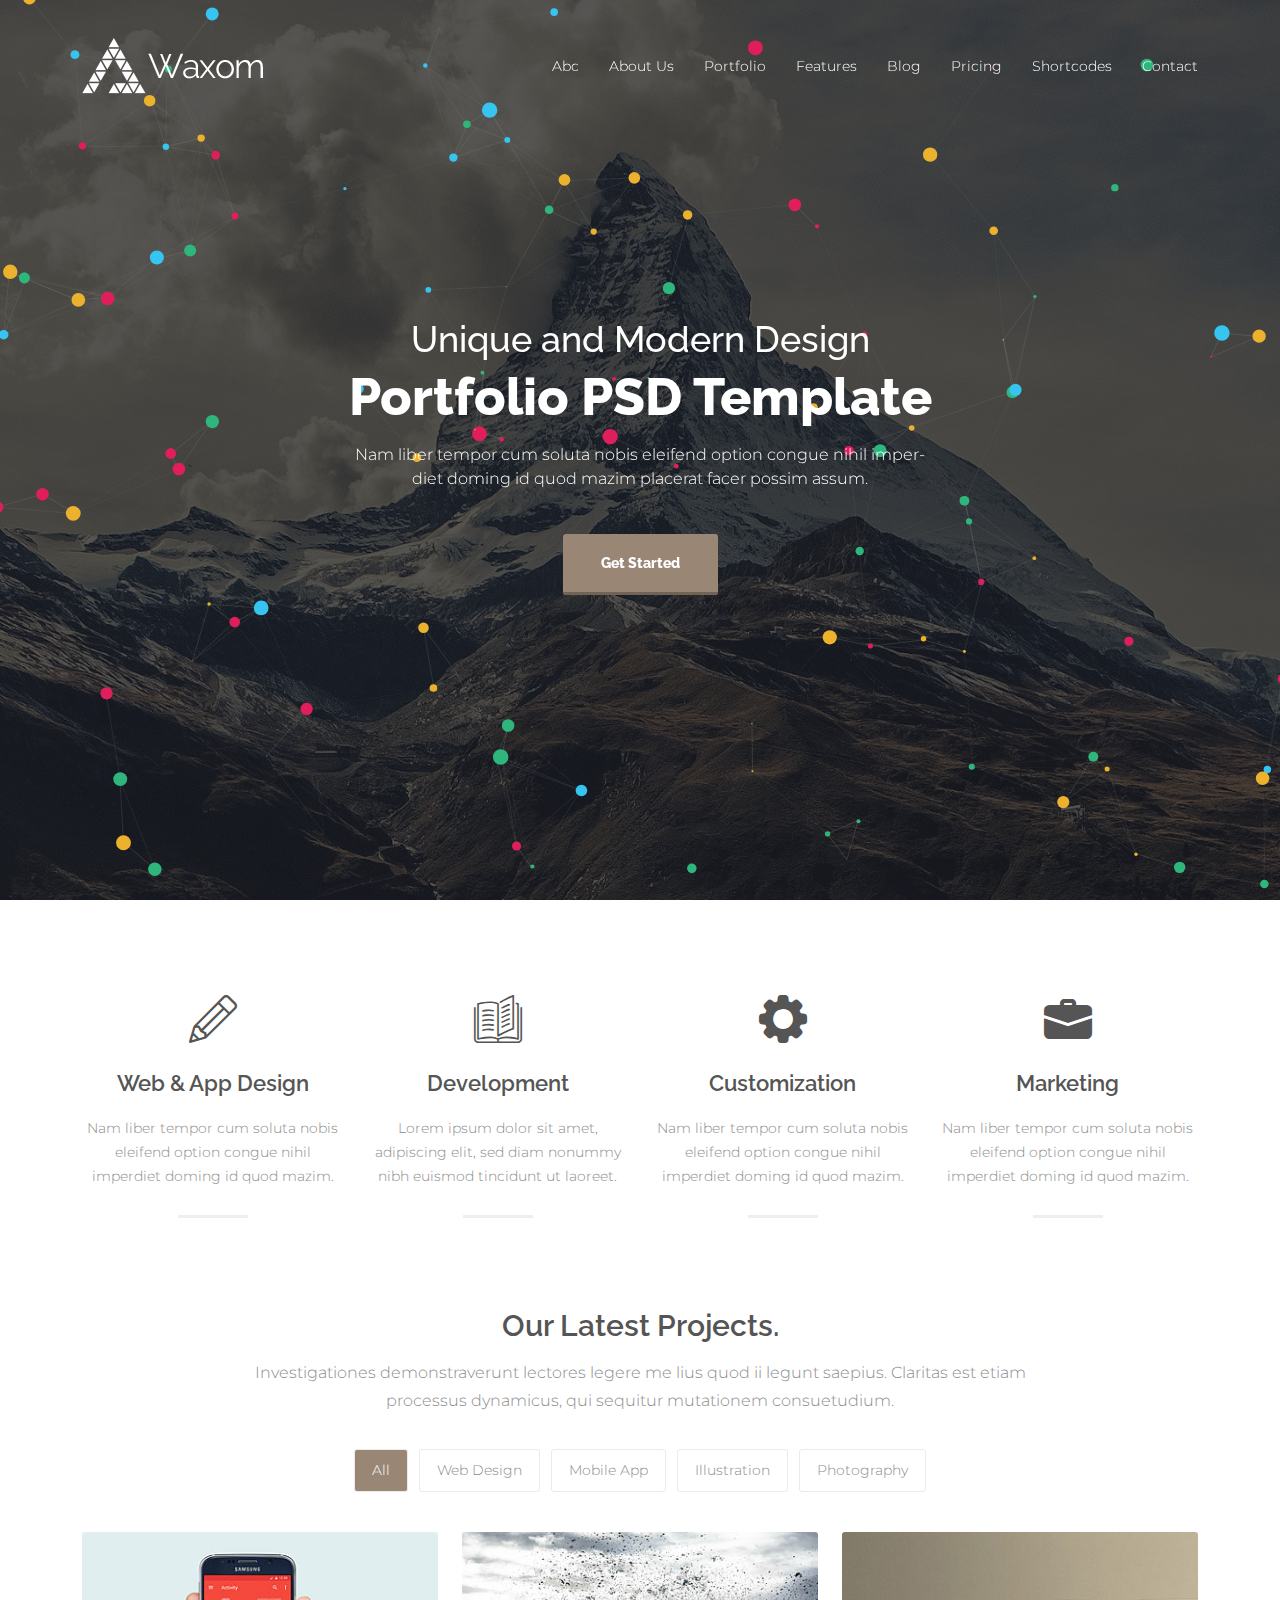
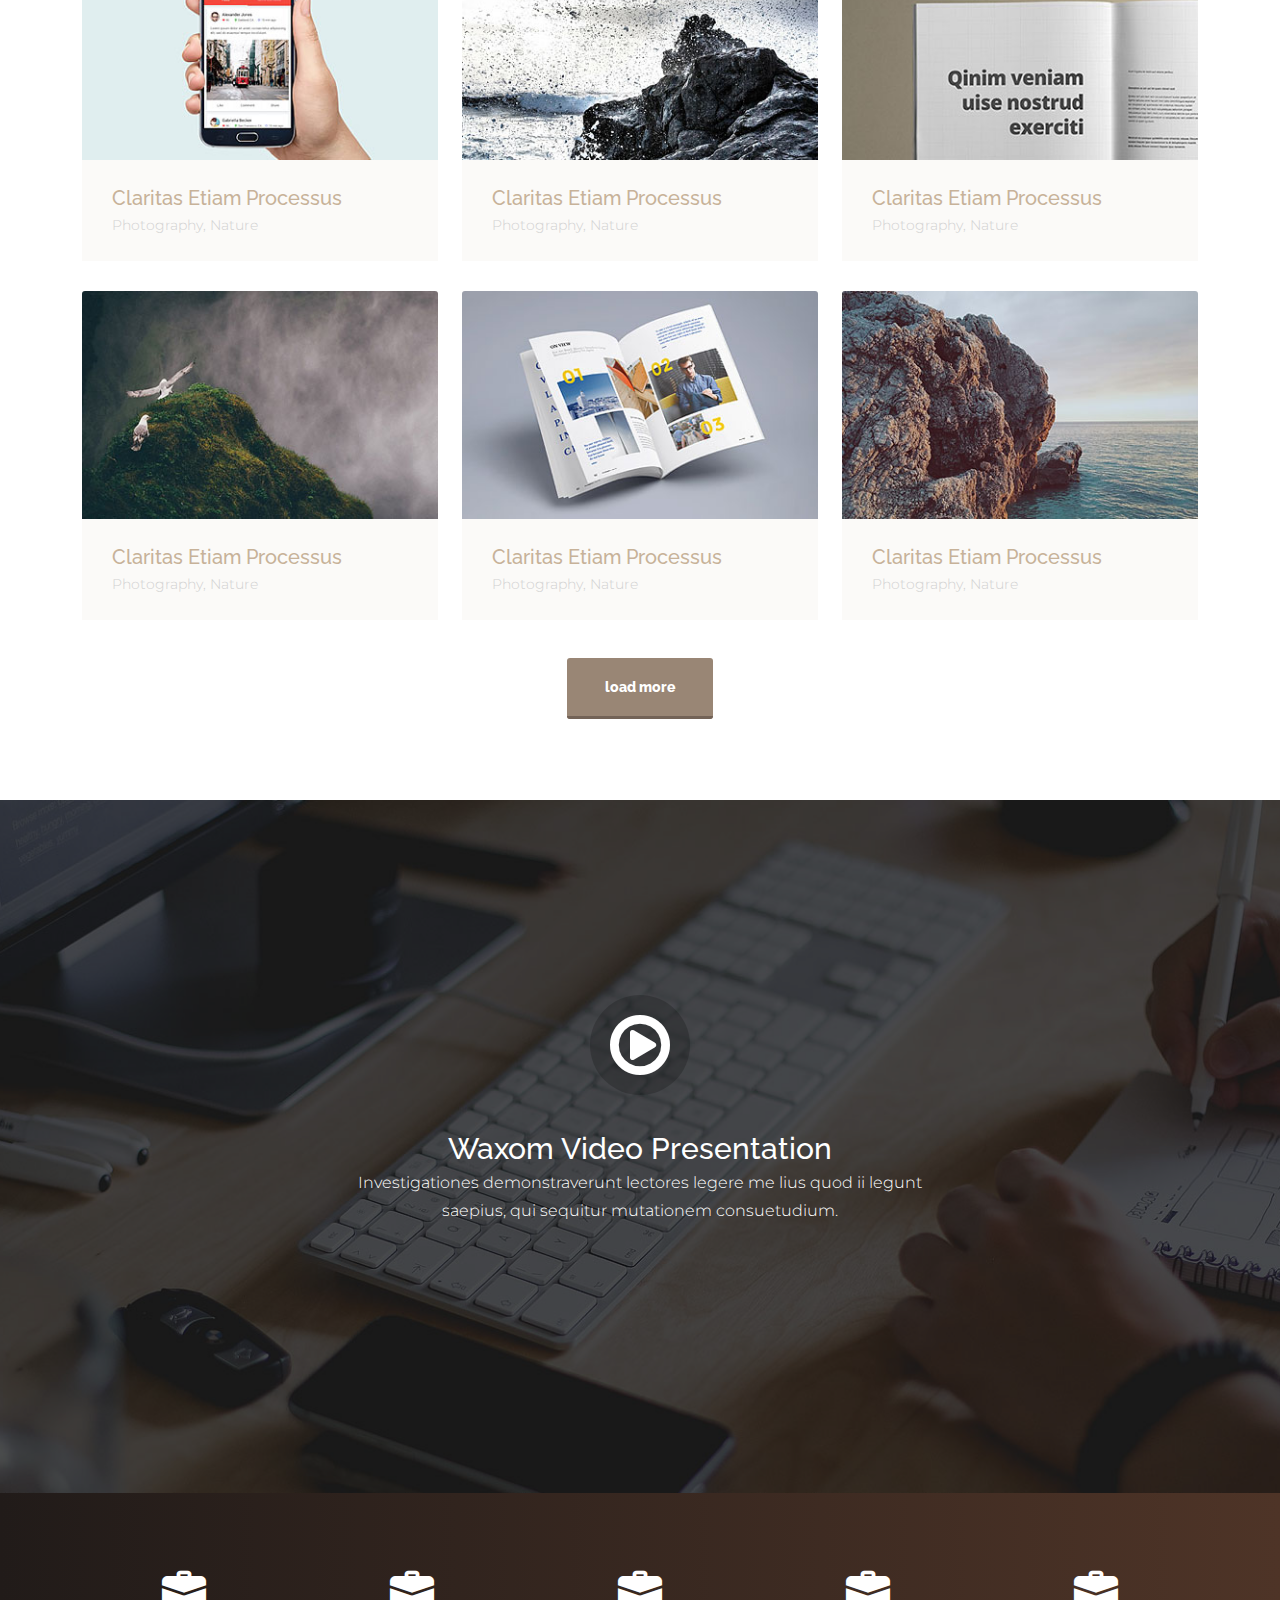
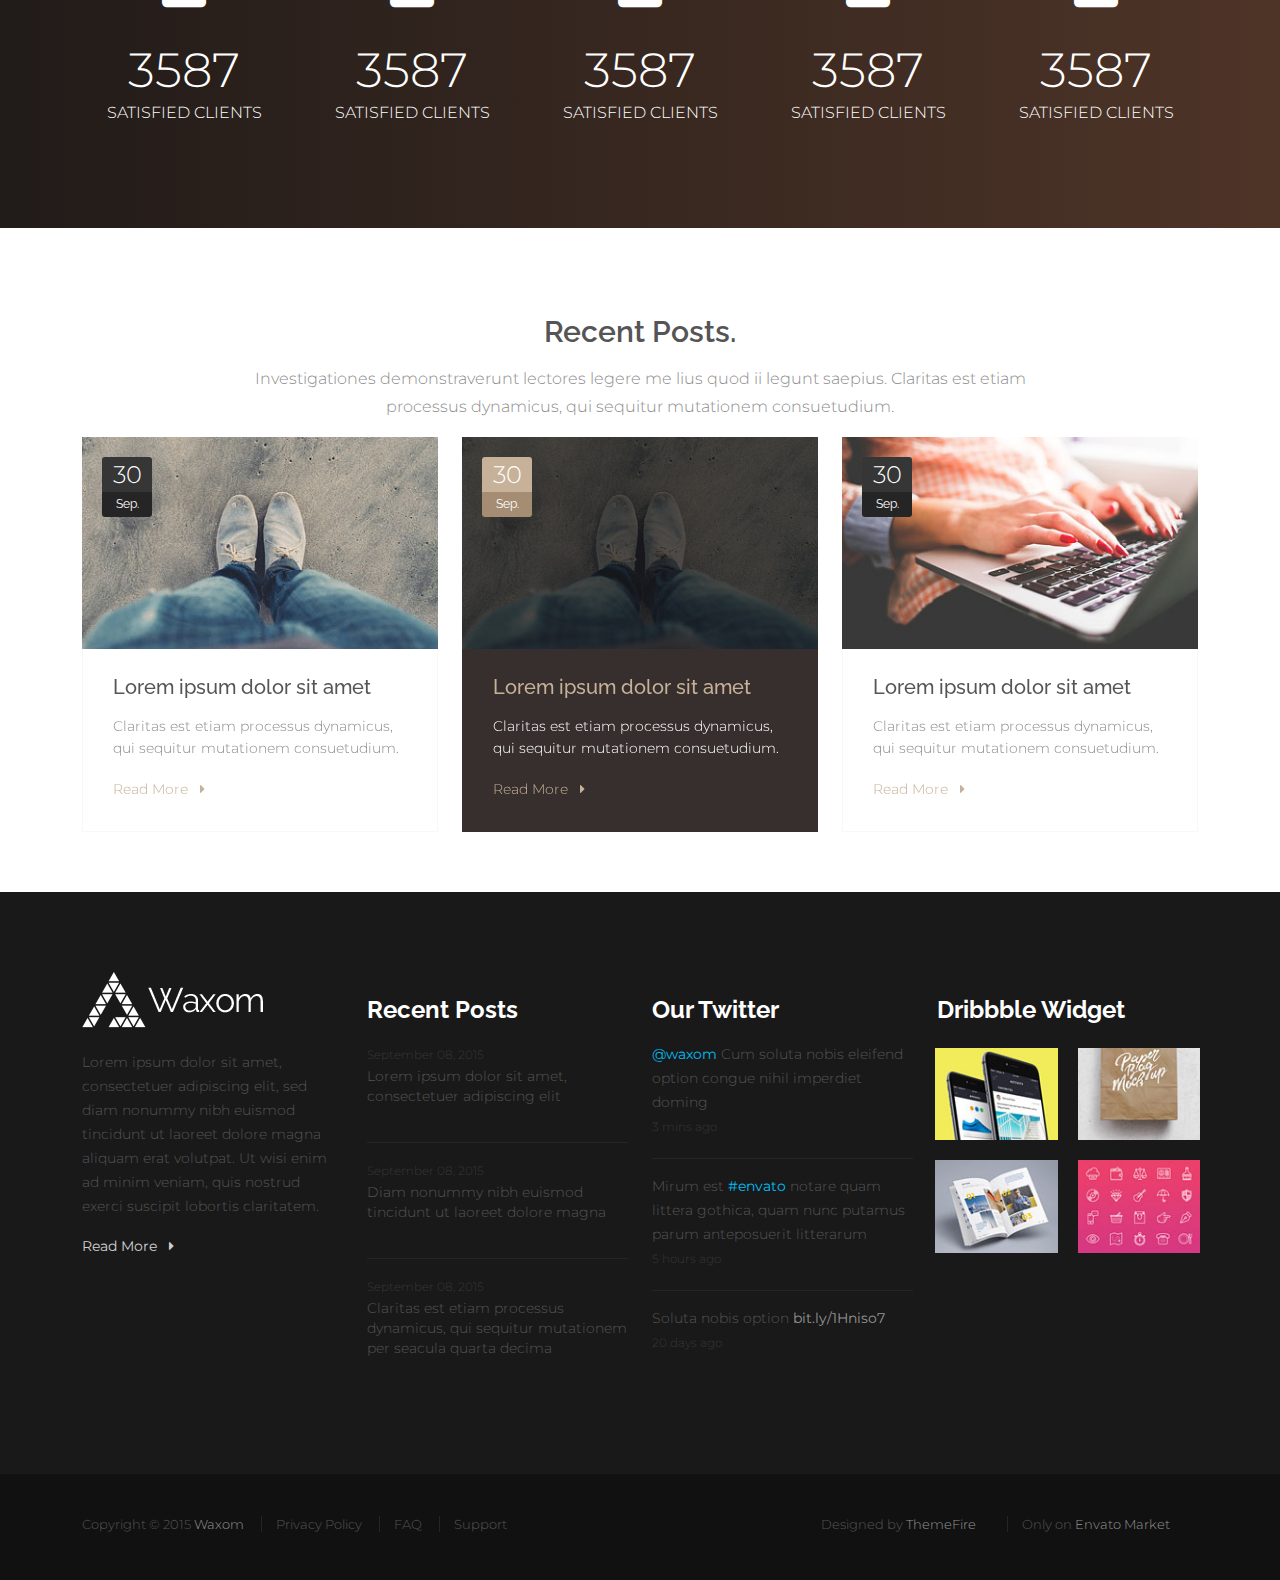
<file: index.html>
<!DOCTYPE html>
<html lang="en">
<head>
    <meta charset="UTF-8">
    <meta name="viewport" content="width=device-width, initial-scale=1.0">
    <meta http-equiv="X-UA-Compatible" content="ie=edge">
    <title>Document</title>
    <link rel="stylesheet" href="css/venobox.min.css">
    <link rel="stylesheet" href="https://cdnjs.cloudflare.com/ajax/libs/font-awesome/4.7.0/css/font-awesome.min.css">
    <link href="https://fonts.googleapis.com/css2?family=Montserrat:wght@100;200;300;400;500;600;700;800;900&family=Raleway:wght@100;200;300;400;500;600;700;800;900&display=swap" rel="stylesheet">
    <link rel="stylesheet" href="css/bootstrap.min.css">
    <link rel="stylesheet" href="font/flaticon.css">
    <link rel="stylesheet" href="css/slick.css">
    <link rel="stylesheet" href="css/style.css">
    <link rel="stylesheet" href="css/media.css">
</head>
<body>
    <!-- -----navaber part goes hear----- -->
    <nav class="navbar navbar-expand-lg">
        <div class="container">
          <a class="navbar-brand" href="#">
              <img src="images/logo.png" alt="logo" width="100%">
          </a>
          <button class="navbar-toggler" type="button" data-bs-toggle="collapse" data-bs-target="#navbarSupportedContent" aria-controls="navbarSupportedContent" aria-expanded="false" aria-label="Toggle navigation">
            <i class="fa fa-bars"></i>
          </button>
          <div class="collapse navbar-collapse" id="navbarSupportedContent">
            <ul class="navbar-nav ms-auto mb-2 mb-lg-0">
              <li class="nav-item">
                <a class="nav-link active" href="#">abc</a>
              </li>
              <li class="nav-item">
                <a class="nav-link" href="#">About us</a>
              </li>
              <li class="nav-item">
                <a class="nav-link active" href="#">portfolio</a>
              </li>
              <li class="nav-item">
                <a class="nav-link" href="#">features</a>
              </li>
              <li class="nav-item">
                <a class="nav-link active" href="#">blog</a>
              </li>
              <li class="nav-item">
                <a class="nav-link" href="#">Pricing</a>
              </li>
              <li class="nav-item">
                <a class="nav-link" href="#">shortcodes</a>
              </li><li class="nav-item">
                <a class="nav-link" href="#">contact</a>
              </li>
            </ul>
          </div>
        </div>
      </nav>
    <!-- -----banner part goes hear----- -->
    <section id="banner">
        <div id="particles-js"></div>
        <div class="container">
            <div class="row">
                <div class="col-lg-7 m-auto">
                    <div class="banner d-flex align-items-center">
                        <div class="banner-content text-center">
                            <h3>Unique and Modern Design</h3>
                            <h1>Portfolio PSD Template</h1>
                            <p>Nam liber tempor cum soluta nobis eleifend option congue nihil imper-diet doming id quod mazim placerat facer possim assum.</p>
                            <a href="#">Get Started</a>
                        </div>
                    </div>
                </div>
            </div>
        </div>
    </section>
    <!-- -----service part goes hear----- -->
    <section id="service">
      <div class="container">
        <div class="row">
          <div class="col-lg-3 col-sm-6">
            <div class="service-item text-center">
              <i class="flaticon-pencil"></i>
              <h3>Web & App Design</h3>
              <p>Nam liber tempor cum soluta nobis eleifend option congue nihil imperdiet doming id quod mazim.</p>
            </div>
          </div>
          <div class="col-lg-3 col-sm-6">
            <div class="service-item text-center">
              <i class="flaticon-open-book"></i>
              <h3>Development</h3>
              <p>Lorem ipsum dolor sit amet, adipiscing elit, sed diam nonummy nibh euismod tincidunt ut laoreet.</p>
            </div>
          </div>
          <div class="col-lg-3 col-sm-6">
            <div class="service-item text-center">
              <i class="flaticon-settings"></i>
              <h3>Customization</h3>
              <p>Nam liber tempor cum soluta nobis eleifend option congue nihil imperdiet doming id quod mazim.</p>
            </div>
          </div>
          <div class="col-lg-3 col-sm-6">
            <div class="service-item text-center">
              <i class="flaticon-suitcase"></i>
              <h3>Marketing</h3>
              <p>Nam liber tempor cum soluta nobis eleifend option congue nihil imperdiet doming id quod mazim.</p>
            </div>
          </div>
        </div>
      </div>
    </section>
    <!-- -----project part goes hear----- -->
    <section id="project">
      <div class="container">
        <div class="row">
          <div class="col-lg-9 m-auto">
            <div class="head text-center">
              <h3>Our Latest Projects.</h3>
              <p>Investigationes demonstraverunt lectores legere me lius quod ii legunt saepius. Claritas est etiam processus dynamicus, qui sequitur mutationem consuetudium.</p>
            </div>
          </div>
        </div>
        <div class="row">
          <div class="col-lg-12">
            <div class="project-category text-center">
              <button class="control" data-filter="all">All</button>
              <button class="control" data-filter=".Web">Web Design</button>
              <button class="control" data-filter=".mob">Mobile App</button>
              <button class="control" data-filter=".illus">Illustration</button>
              <button class="control" data-filter=".photo">Photography</button>
            </div>
          </div>
        </div>
        <div class="row project-mix">
          <div class="col-lg-4 col-sm-6 col-md-4 mix illus">
            <div class="project-item">
              <div class="card border-0">
                <div class="project-img">
                  <img src="images/project1.jpg" class="card-img-top" alt="project1">
                  <div class="img-overlay d-flex align-items-center justify-content-center">
                    <div class="overlay-icon">
                      <a href="#"><i class="fa fa-link"></i></a>
                      <a href="#"><i class="fa fa-search-plus"></i></a>
                    </div>
                  </div>
                </div>
                <div class="card-body">
                  <h5 class="card-title">Claritas Etiam Processus</h5>
                  <p class="card-text">Photography, Nature</p>
                </div>
              </div>
            </div>
          </div>
          <div class="col-lg-4 col-sm-6 col-md-4 mix Web">
            <div class="project-item">
              <div class="card border-0">
                <div class="project-img">
                  <img src="images/project2.jpg" class="card-img-top" alt="project2">
                  <div class="img-overlay d-flex align-items-center justify-content-center">
                    <div class="overlay-icon">
                      <a href="#"><i class="fa fa-link"></i></a>
                      <a href="#"><i class="fa fa-search-plus"></i></a>
                    </div>
                  </div>
                </div>
                <div class="card-body">
                  <h5 class="card-title">Claritas Etiam Processus</h5>
                  <p class="card-text">Photography, Nature</p>
                </div>
              </div>
            </div>
          </div>
          <div class="col-lg-4 col-sm-6 col-md-4 mix mob photo">
            <div class="project-item">
              <div class="card border-0">
                <div class="project-img">
                  <img src="images/project3.jpg" class="card-img-top" alt="project3">
                  <div class="img-overlay d-flex align-items-center justify-content-center">
                    <div class="overlay-icon">
                      <a href="#"><i class="fa fa-link"></i></a>
                      <a href="#"><i class="fa fa-search-plus"></i></a>
                    </div>
                  </div>
                </div>
                <div class="card-body">
                  <h5 class="card-title">Claritas Etiam Processus</h5>
                  <p class="card-text">Photography, Nature</p>
                </div>
              </div>
            </div>
          </div>
          <div class="col-lg-4 col-sm-6 col-md-4 mix Web illus">
            <div class="project-item">
              <div class="card border-0">
                <div class="project-img">
                  <img src="images/project4.jpg" class="card-img-top" alt="project4">
                  <div class="img-overlay d-flex align-items-center justify-content-center">
                    <div class="overlay-icon">
                      <a href="#"><i class="fa fa-link"></i></a>
                      <a href="#"><i class="fa fa-search-plus"></i></a>
                    </div>
                  </div>
                </div>
                <div class="card-body">
                  <h5 class="card-title">Claritas Etiam Processus</h5>
                  <p class="card-text">Photography, Nature</p>
                </div>
              </div>
            </div>
          </div>
          <div class="col-lg-4 col-sm-6 col-md-4 mix mob photo">
            <div class="project-item">
              <div class="card border-0">
                <div class="project-img">
                  <img src="images/project5.jpg" class="card-img-top" alt="project5">
                  <div class="img-overlay d-flex align-items-center justify-content-center">
                    <div class="overlay-icon">
                      <a href="#"><i class="fa fa-link"></i></a>
                      <a href="#"><i class="fa fa-search-plus"></i></a>
                    </div>
                  </div>
                </div>
                <div class="card-body">
                  <h5 class="card-title">Claritas Etiam Processus</h5>
                  <p class="card-text">Photography, Nature</p>
                </div>
              </div>
            </div>
          </div>
          <div class="col-lg-4 col-sm-6 col-md-4 mix Web illus">
            <div class="project-item">
              <div class="card border-0">
                <div class="project-img">
                  <img src="images/project6.jpg" class="card-img-top" alt="project6">
                  <div class="img-overlay d-flex align-items-center justify-content-center">
                    <div class="overlay-icon">
                      <a href="#"><i class="fa fa-link"></i></a>
                      <a href="#"><i class="fa fa-search-plus"></i></a>
                    </div>
                  </div>
                </div>
                <div class="card-body">
                  <h5 class="card-title">Claritas Etiam Processus</h5>
                  <p class="card-text">Photography, Nature</p>
                </div>
              </div>
            </div>
          </div>
        </div>
        <div class="row">
          <div class="col-lg-12">
            <div class="load-btn text-center">
              <a href="#">load more</a>
            </div>
          </div>
        </div>
      </div>
    </section>
    <!-- -----video part goes hear----- -->
    <section id="video">
      <div class="container">
        <div class="row">
          <div class="col-lg-7 m-auto">
            <div class="video-content text-center">
              <a class="venobox" data-autoplay="true" data-vbtype="video" href="https://youtu.be/RQDntmtmIbI">
                <i class="fa fa-play-circle-o"></i>
              </a>
              <h3>Waxom Video Presentation</h3>
              <p>Investigationes demonstraverunt lectores legere me lius quod ii legunt saepius, qui sequitur mutationem consuetudium.</p>
            </div>
          </div>
        </div>
      </div>
    </section>
    <!-- -----counter part goes hear----- -->
    <section id="counter">
      <div class="container">
        <div class="row">
          <div class="col-lg col-sm-4">
            <div class="counter-item text-center">
              <i class="flaticon-suitcase"></i>
              <h3>3587</h3>
              <p>Satisfied Clients</p>
            </div>
          </div>
          <div class="col-lg col-sm-4">
            <div class="counter-item text-center">
              <i class="flaticon-suitcase"></i>
              <h3>3587</h3>
              <p>Satisfied Clients</p>
            </div>
          </div>
          <div class="col-lg col-sm-4">
            <div class="counter-item text-center">
              <i class="flaticon-suitcase"></i>
              <h3>3587</h3>
              <p>Satisfied Clients</p>
            </div>
          </div>
          <div class="col-lg col-sm-4 offset-sm-2 offset-lg-0">
            <div class="counter-item text-center">
              <i class="flaticon-suitcase"></i>
              <h3>3587</h3>
              <p>Satisfied Clients</p>
            </div>
          </div>
          <div class="col-lg col-sm-4">
            <div class="counter-item text-center">
              <i class="flaticon-suitcase"></i>
              <h3>3587</h3>
              <p>Satisfied Clients</p>
            </div>
          </div>
        </div>
      </div>
    </section>
    <!-- -----blog part goes hear----- -->
    <section id="blog">
      <div class="container">
        <div class="row">
          <div class="col-lg-9 m-auto">
            <div class="head text-center">
              <h3>Recent Posts.</h3>
              <p>Investigationes demonstraverunt lectores legere me lius quod ii legunt saepius. Claritas est etiam processus dynamicus, qui sequitur mutationem consuetudium.</p>
            </div>
          </div>
        </div>
        <div class="row blog-slider">
          <div class="col-lg-4">
            <div class="blog-item">
              <div class="blog-img">
                <img src="images/blog1.jpg" alt="blog1" class="w-100% img-fluid">
                <div class="img-overly">
                  <div class="date">
                    <div class="day">
                      <h3>30</h3>
                    </div>
                    <div class="month">
                      <p>Sep.</p>
                    </div>
                  </div>
                </div>
              </div>
              <div class="blog-text">
                <h3>Lorem ipsum dolor sit amet</h3>
                <p>Claritas est etiam processus dynamicus, qui sequitur mutationem consuetudium.</p>
                <a href="#">Read More <i class="fa fa-caret-right"></i></a>
              </div>
            </div>
          </div>
          <div class="col-lg-4">
            <div class="blog-item">
              <div class="blog-img">
                <img src="images/blog2.jpg" alt="blog2" class="w-100% img-fluid">
                <div class="img-overly">
                  <div class="date">
                    <div class="day">
                      <h3>30</h3>
                    </div>
                    <div class="month">
                      <p>Sep.</p>
                    </div>
                  </div>
                </div>
              </div>
              <div class="blog-text">
                <h3>Lorem ipsum dolor sit amet</h3>
                <p>Claritas est etiam processus dynamicus, qui sequitur mutationem consuetudium.</p>
                <a href="#">Read More <i class="fa fa-caret-right"></i></a>
              </div>
            </div>
          </div>
          <div class="col-lg-4">
            <div class="blog-item">
              <div class="blog-img">
                <img src="images/blog3.jpg" alt="blog3" class="w-100% img-fluid">
                <div class="img-overly">
                  <div class="date">
                    <div class="day">
                      <h3>30</h3>
                    </div>
                    <div class="month">
                      <p>Sep.</p>
                    </div>
                  </div>
                </div>
              </div>
              <div class="blog-text">
                <h3>Lorem ipsum dolor sit amet</h3>
                <p>Claritas est etiam processus dynamicus, qui sequitur mutationem consuetudium.</p>
                <a href="#">Read More <i class="fa fa-caret-right"></i></a>
              </div>
            </div>
          </div>
        
          <div class="col-lg-4">
            <div class="blog-item">
              <div class="blog-img">
                <img src="images/blog1.jpg" alt="blog1" class="w-100% img-fluid">
                <div class="img-overly">
                  <div class="date">
                    <div class="day">
                      <h3>30</h3>
                    </div>
                    <div class="month">
                      <p>Sep.</p>
                    </div>
                  </div>
                </div>
              </div>
              <div class="blog-text">
                <h3>Lorem ipsum dolor sit amet</h3>
                <p>Claritas est etiam processus dynamicus, qui sequitur mutationem consuetudium.</p>
                <a href="#">Read More <i class="fa fa-caret-right"></i></a>
              </div>
            </div>
          </div>
        </div>
      </div>
    </section>
    <!-- -----footer part goes hear----- -->
    <footer>
      <div class="container">
        <div class="row">
          <div class="col-lg-3">
            <div class="footer-item">
              <img src="images/logo.png" alt="logo">
              <p class="pt-30">Lorem ipsum dolor sit amet, consectetuer adipiscing elit, sed diam nonummy nibh euismod tincidunt ut laoreet dolore magna aliquam erat volutpat. Ut wisi enim ad minim veniam, quis nostrud exerci suscipit lobortis claritatem.</p>
              <a href="#">Read More <i class="fa fa-caret-right"></i></a>
            </div>
          </div>
          <div class="col-lg-3 col-sm-6">
            <div class="footer-item footer-item2">
              <h3>Recent Posts</h3>
              <div class="post">
                <span>September 08, 2015</span>
                <p>Lorem ipsum dolor sit amet, consectetuer adipiscing elit</p>
              </div>
              <div class="post">
                <span>September 08, 2015</span>
                <p>Diam nonummy nibh euismod tincidunt ut laoreet dolore magna</p>
              </div>
              <div class="post">
                <span>September 08, 2015</span>
                <p>Claritas est etiam processus dynamicus, qui sequitur mutationem per seacula quarta decima</p>
              </div>
            </div>
          </div>
          <div class="col-lg-3 col-sm-6">
            <div class="footer-item footer-item3">
              <h3>Our Twitter</h3>
              <div class="post">
                <p><b>@waxom</b> Cum soluta nobis eleifend option congue nihil imperdiet doming</p>
                <span>3 mins ago</span>
              </div>
              <div class="post">
                <p>Mirum est <b>#envato</b> notare quam littera gothica, quam nunc putamus parum anteposuerit litterarum</p>
                <span>5 hours ago</span>
              </div>
              <div class="post">
                <p>Soluta nobis option <a href="#">bit.ly/1Hniso7</a></p>
                <span>20 days ago</span>
              </div>
            </div>
          </div>
          <div class="col-lg-3">
            <div class="footer-item footer-item4">
              <h3>Dribbble Widget</h3>
              <div class="row">
                <div class="col-lg-6 col-6 col-md-3 px-0">
                  <div class="dribbble-img">
                    <img src="images/drib1.jpg" alt="drib1" class="w-100 img-fluid">
                  </div>
                </div>
                <div class="col-lg-6 col-6 col-md-3 px-0">
                  <div class="dribbble-img">
                    <img src="images/drib2.jpg" alt="drib2" class="w-100 img-fluid">
                  </div>
                </div>
                <div class="col-lg-6 col-6 col-md-3 px-0">
                  <div class="dribbble-img">
                    <img src="images/drib3.jpg" alt="drib3" class="w-100 img-fluid">
                  </div>
                </div>
                <div class="col-lg-6 col-6 col-md-3 px-0">
                  <div class="dribbble-img">
                    <img src="images/drib4.jpg" alt="drib4" class="w-100 img-fluid">
                  </div>
                </div>
              </div>
            </div>
          </div>
        </div>
      </div>
    </footer>
    <!-- -----copyright part goes hear----- -->
    <section id="copyright">
      <div class="container">
        <div class="row">
          <div class="col-lg-6 col-md-6">
            <div class="copyright-left left">
              <p><span>Copyright © 2015 <b>Waxom</b></span>
                <a href="#">Privacy Policy</a>
                <a href="#">FAQ</a>
                <a href="#">Support</a>
              </p>
            </div>
          </div>
          <div class="col-lg-6 col-md-6">
            <div class="copyright-left text-end copyright-right">
              <p>
                <a href="#">Designed by <span>ThemeFire</span></a>
                <a href="#">Only on <span>Envato Market</span></a>
              </p>
            </div>
          </div>
        </div>
      </div>
    </section>
    <!-- -----navaber part goes hear----- -->
 

    <script src="js/jquery-1.12.4.min.js"></script>
    <script src="js/bootstrap.bundle.min.js"></script>
    <script src="js/slick.min.js"></script>
    <script src="js/venobox.min.js"></script>
    <script src="js/particles.js"></script>
    <script src="js/particles.min.js"></script>
    <script src="js/mixitup.min.js"></script>
    <script src="js/custom.js"></script>
</body>
</html>
</file>
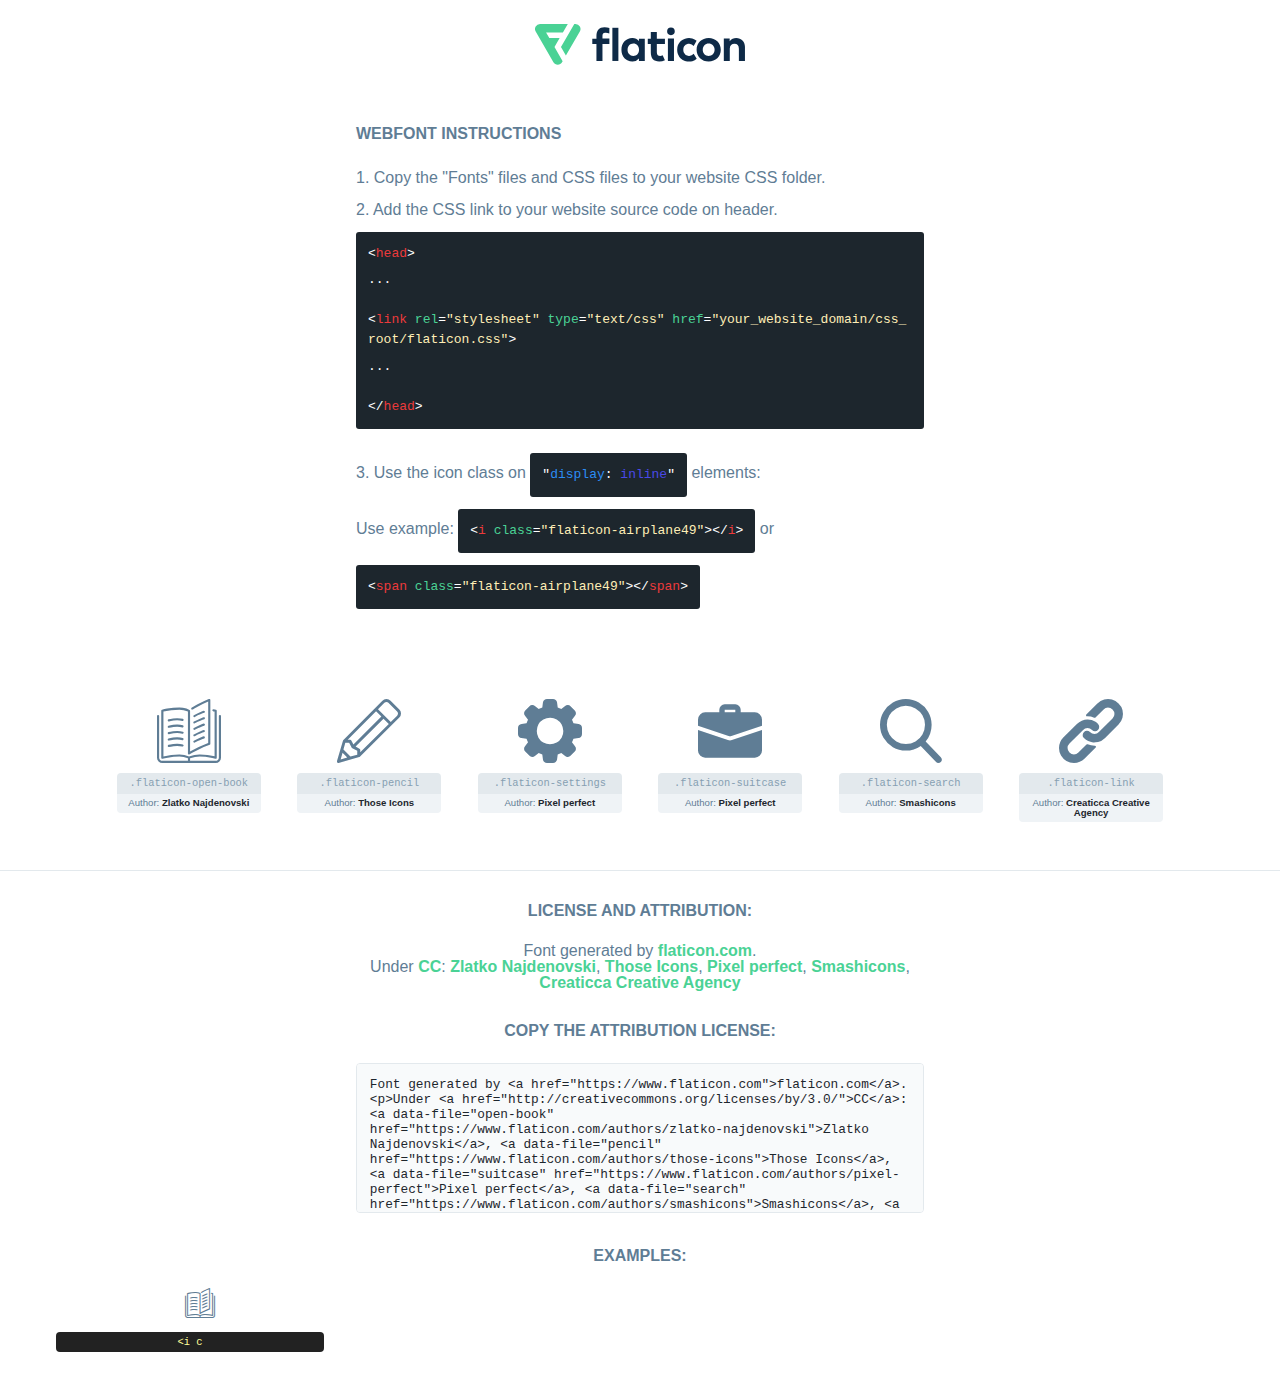
<file: font/flaticon.html>
<!DOCTYPE html>
<html lang="en">
<head>
    <title>Flaticon Webfont</title>
    <link rel="stylesheet" type="text/css" href="flaticon.css"/>
    <meta charset="UTF-8">
    <style>
        html, body, div, span, applet, object, iframe,
        h1, h2, h3, h4, h5, h6, p, blockquote, pre,
        a, abbr, acronym, address, big, cite, code,
        del, dfn, em, img, ins, kbd, q, s, samp,
        small, strike, strong, sub, sup, tt, var,
        b, u, i, center,
        dl, dt, dd, ol, ul, li,
        fieldset, form, label, legend,
        table, caption, tbody, tfoot, thead, tr, th, td,
        article, aside, canvas, details, embed,
        figure, figcaption, footer, header, hgroup,
        menu, nav, output, ruby, section, summary,
        time, mark, audio, video {
            margin: 0;
            padding: 0;
            border: 0;
            font-size: 100%;
            font: inherit;
            vertical-align: baseline;
        }

        /* HTML5 display-role reset for older browsers */
        article, aside, details, figcaption, figure,
        footer, header, hgroup, menu, nav, section {
            display: block;
        }

        body {
            line-height: 1;
        }

        ol, ul {
            list-style: none;
        }

        blockquote, q {
            quotes: none;
        }

        blockquote:before, blockquote:after,
        q:before, q:after {
            content: '';
            content: none;
        }

        table {
            border-collapse: collapse;
            border-spacing: 0;
        }

        body {
            font-family: Helvetica, Arial, sans-serif;
            font-size: 16px;
            color: #5f7d95;
        }

        a {
            color: #4AD295;
            font-weight: bold;
            text-decoration: none;
        }

        * {
            -moz-box-sizing: border-box;
            -webkit-box-sizing: border-box;
            box-sizing: border-box;
            margin: 0;
            padding: 0;
        }

        [class^="flaticon-"]:before, [class*=" flaticon-"]:before, [class^="flaticon-"]:after, [class*=" flaticon-"]:after {
            font-family: Flaticon;
            font-size: 30px;
            font-style: normal;
            margin-left: 20px;
            color: #333;
        }

        .wrapper {
            max-width: 600px;
            margin: auto;
            padding: 0 1em;
        }

        .title {
            margin-bottom: 24px;
            text-transform: uppercase;
            font-weight: bold;
        }

        header {
            text-align: center;
            padding: 24px;
        }

        header .logo {
            width: 210px;
            height: auto;
            border: none;
            display: inline-block;
        }

        header strong {
            font-size: 28px;
            font-weight: 500;
            vertical-align: middle;
        }

        .demo {
            margin: 2em auto;
            line-height: 1.25em;
        }

        .demo ul li {
            margin-bottom: 12px;
        }

        .demo ul li code {
            background-color: #1D262D;
            border-radius: 3px;
            padding: 12px;
            display: inline-block;
            color: #fff;
            font-family: Consolas, Monaco, Lucida Console, Liberation Mono, DejaVu Sans Mono, Bitstream Vera Sans Mono, Courier New, monospace;
            font-weight: lighter;
            margin-top: 12px;
            font-size: 13px;
            word-break: break-all;
        }

        .demo ul li code .red {
            color: #EC3A3B;
        }

        .demo ul li code .green {
            color: #4AD295;
        }

        .demo ul li code .yellow {
            color: #FFEEB6;
        }

        .demo ul li code .blue {
            color: #2C8CF4;
        }

        .demo ul li code .purple {
            color: #4949E7;
        }

        .demo ul li code .dots {
            margin-top: 0.5em;
            display: block;
        }

        #glyphs {
            border-bottom: 1px solid #E3E9ED;
            padding: 2em 0;
            text-align: center;
        }

        .glyph {
            display: inline-block;
            width: 9em;
            margin: 1em;
            text-align: center;
            vertical-align: top;
            background: #FFF;
        }

        .glyph .flaticon {
            padding: 10px;
            display: block;
            font-family: "Flaticon";
            font-size: 64px;
            line-height: 1;
        }

        .glyph .flaticon:before {
            font-size: 64px;
            color: #5f7d95;
            margin-left: 0;
        }

        .class-name {
            font-size: 0.65em;
            background-color: #E3E9ED;
            color: #869FB2;
            border-radius: 4px 4px 0 0;
            padding: 0.5em;
            font-family: Consolas, Monaco, Lucida Console, Liberation Mono, DejaVu Sans Mono, Bitstream Vera Sans Mono, Courier New, monospace;
        }

        .author-name {
            font-size: 0.6em;
            background-color: #EFF3F6;
            border-top: 0;
            border-radius: 0 0 4px 4px;
            padding: 0.5em;
        }

        .author-name a {
            color: #1D262D;
        }

        .class-name:last-child {
            font-size: 10px;
            color: #888;
        }

        .class-name:last-child a {
            font-size: 10px;
            color: #555;
        }

        .glyph > input {
            display: block;
            width: 100px;
            margin: 5px auto;
            text-align: center;
            font-size: 12px;
            cursor: text;
        }

        .glyph > input.icon-input {
            font-family: "Flaticon";
            font-size: 16px;
            margin-bottom: 10px;
        }

        .attribution .title {
            margin-top: 2em;
        }

        .attribution textarea {
            background-color: #F8FAFB;
            color: #1D262D;
            padding: 1em;
            border: none;
            box-shadow: none;
            border: 1px solid #E3E9ED;
            border-radius: 4px;
            resize: none;
            width: 100%;
            height: 150px;
            font-size: 0.8em;
            font-family: Consolas, Monaco, Lucida Console, Liberation Mono, DejaVu Sans Mono, Bitstream Vera Sans Mono, Courier New, monospace;
            -webkit-appearance: none;
        }

        .attribution textarea:hover {
            border-color: #CFD9E0;
        }

        .attribution textarea:focus {
            border-color: #4AD295;
        }

        .iconsuse {
            margin: 2em auto;
            text-align: center;
            max-width: 1200px;
        }

        .iconsuse:after {
            content: '';
            display: table;
            clear: both;
        }

        .iconsuse .image {
            float: left;
            width: 25%;
            padding: 0 1em;
        }

        .iconsuse .image p {
            margin-bottom: 1em;
        }

        .iconsuse .image span {
            display: block;
            font-size: 0.65em;
            background-color: #222;
            color: #fff;
            border-radius: 4px;
            padding: 0.5em;
            color: #FFFF99;
            margin-top: 1em;
            font-family: Consolas, Monaco, Lucida Console, Liberation Mono, DejaVu Sans Mono, Bitstream Vera Sans Mono, Courier New, monospace;
        }

        .flaticon:before {
            color: #5f7d95;
        }

        #footer {
            text-align: center;
            background-color: #1D262D;
            color: #869FB2;
            padding: 12px;
            font-size: 14px;
        }

        #footer a {
            font-weight: normal;
        }

        @media (max-width: 960px) {
            .iconsuse .image {
                width: 50%;
            }
        }

        .preview {
            width: 100px;
            display: inline-block;
            margin: 10px;
        }

        .preview .inner {
            display: inline-block;
            width: 100%;
            text-align: center;
            background: #f5f5f5;
            -webkit-border-radius: 3px 3px 0 0;
            -moz-border-radius: 3px 3px 0 0;
            border-radius: 3px 3px 0 0;
        }

        .preview .inner  {
            line-height: 85px;
            font-size: 40px;
            color: #333;
        }

        .label {
            display: inline-block;
            width: 100%;
            box-sizing: border-box;
            padding: 5px;
            font-size: 10px;
            font-family: Monaco, monospace;
            color: #666;
            white-space: nowrap;
            overflow: hidden;
            text-overflow: ellipsis;
            background: #ddd;
            -webkit-border-radius: 0 0 3px 3px;
            -moz-border-radius: 0 0 3px 3px;
            border-radius: 0 0 3px 3px;
            color: #666;
        }
    </style>
</head>
<body>
    <header>
        <a href="https://www.flaticon.com/" target="_blank" class="logo">
            <svg xmlns="http://www.w3.org/2000/svg" viewBox="0 0 394.3 76.5">
                <path d="M156.6,69.4H145.3V7.1h11.3Z" style="fill:#0e2a47"/>
                <path d="M206.2,69.4h-11V64.8a15.4,15.4,0,0,1-12.6,5.7c-11.6,0-20.3-9.5-20.3-22.1s8.8-22.1,20.3-22.1a15.4,15.4,0,0,1,12.6,5.8V27.5h11Zm-32.4-21c0,6.4,4.2,11.6,10.8,11.6s10.8-4.9,10.8-11.6-4.4-11.6-10.8-11.6S173.9,42,173.9,48.4Z"
                      style="fill:#0e2a47"/>
                <path d="M262.5,13.7a7.2,7.2,0,0,1-14.4,0,7.2,7.2,0,1,1,14.4,0ZM261,69.4H249.6v-42H261Z"
                      style="fill:#0e2a47"/>
                <path id="_Trazado_" data-name="&lt;Trazado&gt;"
                      d="M139.6,17.8a16.6,16.6,0,0,0-8-1.4c-3.2.4-4.9,2-4.9,5.9v5.1h13V37.5h-13v32H115.4v-32h-7.8v-10h7.8V22.2c0-9.9,5.2-16.3,15-16.3a23.4,23.4,0,0,1,9.3,1.8Z"
                      style="fill:#0e2a47"/>
                <path d="M235.1,60c-3.5,0-6.3-1.9-6.3-7.1V37.5H244v-10H228.8V15H217.5V27.5h-5.7v10h5.7V53.7c0,10.9,5.3,16.8,15.7,16.8A22.9,22.9,0,0,0,244,68l-4.3-9.1A12.3,12.3,0,0,1,235.1,60Z"
                      style="fill:#0e2a47"/>
                <path d="M348.9,48.4c0,12.6-9.7,22.1-22.7,22.1s-22.7-9.4-22.7-22.1,9.6-22.1,22.7-22.1S348.9,35.8,348.9,48.4Zm-33.9,0c0,6.8,4.8,11.6,11.1,11.6s11.2-4.8,11.2-11.6-4.8-11.6-11.2-11.6S315.1,41.6,315.1,48.4Z"
                      style="fill:#0e2a47"/>
                <path d="M394.3,42.7V69.4H382.9V46.3c0-6.1-3-9.4-8.2-9.4s-8.9,3.2-8.9,9.5v23H354.6v-42h11v4.9c3-4.5,7.6-6.1,12.3-6.1C387.5,26.3,394.3,33,394.3,42.7Z"
                      style="fill:#0e2a47"/>
                <path d="M298,55.7h0a12.4,12.4,0,0,1-8.2,4.2h-.9l-1.8-.2a10,10,0,0,1-7.4-5.6,13.2,13.2,0,0,1-1.2-5.8,13,13,0,0,1,1.3-5.9,10.1,10.1,0,0,1,7.5-5.5h2.4a11.7,11.7,0,0,1,8.3,4.2l5.5-9.6a19.9,19.9,0,0,0-8.1-4.3,23.4,23.4,0,0,0-6.1-.8,25.2,25.2,0,0,0-7.5,1.1,20.9,20.9,0,0,0-8,4.6,21.9,21.9,0,0,0-6.8,16.4,21.9,21.9,0,0,0,6.7,16.3,20.9,20.9,0,0,0,8,4.6,25.2,25.2,0,0,0,7.7,1.2,23.6,23.6,0,0,0,6.2-.8,20,20,0,0,0,8.1-4.4Z"
                      style="fill:#0e2a47"/>
                <path d="M46.3,26.5H26.9L20.8,16H52.4L61.6,0H9.4A9.3,9.3,0,0,0,1.3,4.7a9.3,9.3,0,0,0,0,9.4L34.6,71.8a9.4,9.4,0,0,0,16.2,0l1.1-1.9L36.6,43.3Z"
                      style="fill:#4ad295"/>
                <path d="M84.2,4.7A9.3,9.3,0,0,0,76.1,0H73.8l-25,43.3,9.2,16L84.2,14A9.3,9.3,0,0,0,84.2,4.7Z"
                      style="fill:#4ad295"/>
            </svg>
        </a>
    </header>
    <section class="demo wrapper">

        <p class="title">Webfont Instructions</p>

        <ul>
            <li>
                <span class="num">1. </span>Copy the "Fonts" files and CSS files to your website CSS folder.
            </li>
            <li>
                <span class="num">2. </span>Add the CSS link to your website source code on header.
                <code class="big">
                    &lt;<span class="red">head</span>&gt;
                    <br/><span class="dots">...</span>
                    <br/>&lt;<span class="red">link</span> <span class="green">rel</span>=<span
                        class="yellow">"stylesheet"</span> <span class="green">type</span>=<span
                        class="yellow">"text/css"</span> <span class="green">href</span>=<span class="yellow">"your_website_domain/css_root/flaticon.css"</span>&gt;
                    <br/><span class="dots">...</span>
                    <br/>&lt;/<span class="red">head</span>&gt;
                </code>
            </li>

            <li>
                <p>
                    <span class="num">3. </span>Use the icon class on <code>"<span class="blue">display</span>:<span
                        class="purple"> inline</span>"</code> elements:
                    <br/>
                    Use example: <code>&lt;<span class="red">i</span> <span class="green">class</span>=<span class="yellow">&quot;flaticon-airplane49&quot;</span>&gt;&lt;/<span
                        class="red">i</span>&gt;</code> or <code>&lt;<span class="red">span</span> <span
                        class="green">class</span>=<span class="yellow">&quot;flaticon-airplane49&quot;</span>&gt;&lt;/<span
                        class="red">span</span>&gt;</code>
            </li>
        </ul>

    </section>
    <section id="glyphs">
            <div class="glyph">
                <i class="flaticon flaticon-open-book"></i>
                <div class="class-name">.flaticon-open-book</div>
                <div class="author-name">Author: <a data-file="open-book" href="https://www.flaticon.com/authors/zlatko-najdenovski">Zlatko Najdenovski</a> </div>
            </div>

            <div class="glyph">
                <i class="flaticon flaticon-pencil"></i>
                <div class="class-name">.flaticon-pencil</div>
                <div class="author-name">Author: <a data-file="pencil" href="https://www.flaticon.com/authors/those-icons">Those Icons</a> </div>
            </div>

            <div class="glyph">
                <i class="flaticon flaticon-settings"></i>
                <div class="class-name">.flaticon-settings</div>
                <div class="author-name">Author: <a data-file="settings" href="https://www.flaticon.com/authors/pixel-perfect">Pixel perfect</a> </div>
            </div>

            <div class="glyph">
                <i class="flaticon flaticon-suitcase"></i>
                <div class="class-name">.flaticon-suitcase</div>
                <div class="author-name">Author: <a data-file="suitcase" href="https://www.flaticon.com/authors/pixel-perfect">Pixel perfect</a> </div>
            </div>

            <div class="glyph">
                <i class="flaticon flaticon-search"></i>
                <div class="class-name">.flaticon-search</div>
                <div class="author-name">Author: <a data-file="search" href="https://www.flaticon.com/authors/smashicons">Smashicons</a> </div>
            </div>

            <div class="glyph">
                <i class="flaticon flaticon-link"></i>
                <div class="class-name">.flaticon-link</div>
                <div class="author-name">Author: <a data-file="link" href="https://www.flaticon.com/authors/creaticca-creative-agency">Creaticca Creative Agency</a> </div>
            </div>

    </section>

    <section class="attribution wrapper"   style="text-align:center;">

        <div class="title">License and attribution:</div><div class="attrDiv">Font generated by <a href="https://www.flaticon.com">flaticon.com</a>. <div><p>Under <a href="http://creativecommons.org/licenses/by/3.0/">CC</a>: <a data-file="open-book" href="https://www.flaticon.com/authors/zlatko-najdenovski">Zlatko Najdenovski</a>, <a data-file="pencil" href="https://www.flaticon.com/authors/those-icons">Those Icons</a>, <a data-file="suitcase" href="https://www.flaticon.com/authors/pixel-perfect">Pixel perfect</a>, <a data-file="search" href="https://www.flaticon.com/authors/smashicons">Smashicons</a>, <a data-file="link" href="https://www.flaticon.com/authors/creaticca-creative-agency">Creaticca Creative Agency</a></p>  </div>
        </div>
        <div class="title">Copy the Attribution License:</div>

        <textarea onclick="this.focus();this.select();">Font generated by &lt;a href=&quot;https://www.flaticon.com&quot;&gt;flaticon.com&lt;/a&gt;. <p>Under <a href="http://creativecommons.org/licenses/by/3.0/">CC</a>: <a data-file="open-book" href="https://www.flaticon.com/authors/zlatko-najdenovski">Zlatko Najdenovski</a>, <a data-file="pencil" href="https://www.flaticon.com/authors/those-icons">Those Icons</a>, <a data-file="suitcase" href="https://www.flaticon.com/authors/pixel-perfect">Pixel perfect</a>, <a data-file="search" href="https://www.flaticon.com/authors/smashicons">Smashicons</a>, <a data-file="link" href="https://www.flaticon.com/authors/creaticca-creative-agency">Creaticca Creative Agency</a></p> 
        </textarea>

    </section>

    <section class="iconsuse">

        <div class="title">Examples:</div>
            <div class="image">
                <p>
                    <i class="flaticon flaticon-open-book"></i>
                    <span>&lt;i c
</file>
<file: font/flaticon.css>
@font-face {
    font-family: "flaticon";
    src: url("./flaticon.ttf?440e5c25e0ee61c7af6f2d49fac78fc8") format("truetype"),
url("./flaticon.woff?440e5c25e0ee61c7af6f2d49fac78fc8") format("woff"),
url("./flaticon.woff2?440e5c25e0ee61c7af6f2d49fac78fc8") format("woff2"),
url("./flaticon.eot?440e5c25e0ee61c7af6f2d49fac78fc8#iefix") format("embedded-opentype"),
url("./flaticon.svg?440e5c25e0ee61c7af6f2d49fac78fc8#flaticon") format("svg");
}

i[class^="flaticon-"]:before, i[class*=" flaticon-"]:before {
    font-family: flaticon !important;
    font-style: normal;
    font-weight: normal !important;
    font-variant: normal;
    text-transform: none;
    line-height: 1;
    -webkit-font-smoothing: antialiased;
    -moz-osx-font-smoothing: grayscale;
}

.flaticon-open-book:before {
    content: "\f101";
}
.flaticon-pencil:before {
    content: "\f102";
}
.flaticon-settings:before {
    content: "\f103";
}
.flaticon-suitcase:before {
    content: "\f104";
}
.flaticon-search:before {
    content: "\f105";
}
.flaticon-link:before {
    content: "\f106";
}
</file>
<file: css/style.css>
* {
    margin: 0;
    padding: 0;
    box-sizing: border-box;
}
a {
    text-decoration: none;
}
ul, ol {
    list-style-type: none;
}
h1,h2,h3,h4,h5,h6,p {
    line-height: 0.8;
}



#particles-js {
    position: absolute;
    height: 100%;
    width: 100%;
    top: 0;
    left: 0;
    z-index: 99;
  }

/* -------navber part goes hear------ */
.navbar {
    position: absolute;
    top: 0;
    left: 0;
    width: 100%;
    z-index: 998;
}
.navbar-expand-lg .navbar-nav .nav-link {
    padding-right: 0;
    padding-left: 30px;
    color: #fff;
    font-family: 'Montserrat', sans-serif;
    font-size: 14px;
    font-weight: 300;
    text-transform: capitalize;
    line-height: 100px;
    transition: all linear .3s;
    -webkit-transition: all linear .3s;
    -moz-transition: all linear .3s;
    -ms-transition: all linear .3s;
    -o-transition: all linear .3s;
}
.navbar-expand-lg .navbar-nav .nav-link:hover {
    color: #c7b299;
}
/* -------banner part goes hear------ */
#banner {
    background-image: url(../images/banner.jpg);
    background-size: cover;
    background-repeat: no-repeat;
    background-position: center;
    height: 100vh;
    position: relative;
}
#banner::after {
    position: absolute;
    content: '';
    top: 0;
    left: 0;
    width: 100%;
    height: 100%;
    background-color: rgba(17, 17, 17, 0.7);
}
.banner {
    height: 100vh;
    position: relative;
    z-index: 997;
}
.banner-content h3 {
    font-size: 36px;
    color: #fff;
    font-weight: 500;
    font-family: 'Raleway', sans-serif;
}
.banner-content h1 {
    font-size: 52px;
    color: #fff;
    font-weight: 800;
    font-family: 'Raleway', sans-serif;
    padding-top: 14px;
    padding-bottom: 18px;
}
.banner-content p {
    font-size: 16px;
    color: #fff;
    font-weight: 300;
    font-family: 'Montserrat', sans-serif;
    line-height: 24px;
    padding: 0 30px;
    padding-bottom: 44px;
}
.banner-content a {
    font-size: 14px;
    color: #fff;
    font-weight: 800;
    font-family: 'Raleway', sans-serif;
    padding: 21px 38px;
    background-color: #998675;
    border-bottom: 3px solid #736357;
    border-radius: 3px;
    -webkit-border-radius: 3px;
    -moz-border-radius: 3px;
    -ms-border-radius: 3px;
    -o-border-radius: 3px;
}
/* -------service part goes hear------ */
#service {
    padding-top: 90px;
    padding-bottom: 80px;
}
.service-item i {
    font-size: 48px;
    color: #555555;
    transition: all linear .3s;
    -webkit-transition: all linear .3s;
    -moz-transition: all linear .3s;
    -ms-transition: all linear .3s;
    -o-transition: all linear .3s;
}
.service-item h3 {
    font-size: 22px;
    color: #555555;
    font-weight: 600;
    font-family: 'Raleway', sans-serif;
    padding-top: 13px;
    padding-bottom: 15px;
    transition: all linear .3s;
    -webkit-transition: all linear .3s;
    -moz-transition: all linear .3s;
    -ms-transition: all linear .3s;
    -o-transition: all linear .3s;
}
.service-item p {
    font-size: 14px;
    color: #8c8c8c;
    font-weight: 300;
    font-family: 'Montserrat', sans-serif;
    line-height: 24px;
    position: relative;
    padding-bottom: 30px;
}
.service-item p::after {
    position: absolute;
    content: '';
    width: 70px;
    height: 3px;
    background-color: #f1eee9;
    bottom: 0px;
    left: 50%;
    transform: translateX(-50%);
    -webkit-transform: translateX(-50%);
    -moz-transform: translateX(-50%);
    -ms-transform: translateX(-50%);
    -o-transform: translateX(-50%);
    transition: all linear .3s;
    -webkit-transition: all linear .3s;
    -moz-transition: all linear .3s;
    -ms-transition: all linear .3s;
    -o-transition: all linear .3s;
}
.service-item:hover i {
    color: #c7b299;
}
.service-item:hover h3 {
    color: #c7b299;
}
.service-item:hover p::after {
    background-color: #c7b299;
}
/* -------project part goes hear------ */
#project {
    padding-bottom: 80px;
}
.head h3 {
    font-size: 30px;
    color: #555555;
    font-weight: 600;
    font-family: 'Raleway', sans-serif;
    text-transform: capitalize;
    padding-bottom: 13px;
}
.head p {
    font-size: 16px;
    color: #8c8c8c;
    font-weight: 300;
    font-family: 'Montserrat', sans-serif;
    line-height: 28px;
}
.project-category {
    padding-top: 18px;
    padding-bottom: 40px;
}
.project-category button {
    font-size: 14px;
    color: #8c8c8c;
    font-weight: 300;
    font-family: 'Montserrat', sans-serif;
    transition: all linear .3s;
    -webkit-transition: all linear .3s;
    -moz-transition: all linear .3s;
    -ms-transition: all linear .3s;
    -o-transition: all linear .3s;
    border: 1px solid #ebebeb;
    border-radius: 3px;
    -webkit-border-radius: 3px;
    -moz-border-radius: 3px;
    -ms-border-radius: 3px;
    -o-border-radius: 3px;
    padding: 10px 17px;
    background-color: #fff;
    margin: 0 3px;
    text-transform: capitalize;
}
.project-category button:hover {
    background-color: #998675;
    color: #fff;
}
.card-body {
    background-color: #fbfaf8;
    padding: 30px;
    transition: all linear .3s;
    -webkit-transition: all linear .3s;
    -moz-transition: all linear .3s;
    -ms-transition: all linear .3s;
    -o-transition: all linear .3s;
}
.card-title {
    font-size: 20px;
    color: #c7b299;
    font-weight: 500;
    font-family: 'Raleway', sans-serif;
    text-transform: capitalize;
    padding-bottom: 6px;
}
.card-text {
    font-size: 14px;
    color: #d1d1d1;
    font-weight: 300;
    font-family: 'Montserrat', sans-serif;
    text-transform: capitalize;
}
.project-img {
    position: relative;
}
.img-overlay {
    position: absolute;
    top: 0;
    left: 0;
    width: 100%;
    height: 100%;
    background-color: rgba(17, 17, 17, 0.7);
    opacity: 0;
    transition: all linear .3s;
    -webkit-transition: all linear .3s;
    -moz-transition: all linear .3s;
    -ms-transition: all linear .3s;
    -o-transition: all linear .3s;
}
.project-item:hover .img-overlay {
    opacity: 1;
}
.overlay-icon i {
    color: #fff;
    margin: 0 13px;
    font-size: 25px;
    transition: all linear .3s;
    -webkit-transition: all linear .3s;
    -moz-transition: all linear .3s;
    -ms-transition: all linear .3s;
    -o-transition: all linear .3s;
}
.overlay-icon i:hover {
    color: #c7b299;
}
.project-item:hover .card-body {
    background-color: #362f2d;
}
.project-item:hover .card-body .card-title {
    color: #ffffff;
}
.project-item:hover .card-body .card-text {
    color: #c7b299;
}
.project-item {
    margin-bottom: 30px;
}
.mixitup-control-active {
    background: #998675 !important;
    color: #fff !important;
}
.load-btn {
    padding-top: 25px;
    padding-bottom: 21px;
}
.load-btn a {
    font-size: 14px;
    color: #fff;
    font-weight: 800;
    font-family: 'Raleway', sans-serif;
    padding: 21px 38px;
    background-color: #998675;
    border-bottom: 3px solid #736357;
    border-radius: 3px;
    -webkit-border-radius: 3px;
    -moz-border-radius: 3px;
    -ms-border-radius: 3px;
    -o-border-radius: 3px;
}
/* -------video part goes hear------ */
#video {
    background: url(../images/vidimg.jpg);
    background-size: cover;
    background-position: center;
    background-repeat: no-repeat;
    padding-top: 210px;
    padding-bottom: 252px;
    position: relative;
}
#video::after {
    position: absolute;
    content:'';
    width: 100%;
    height: 100%;
    top: 0;
    left: 0;
    background: rgba(17, 17, 17, 0.5);
}
.video-content {
    position: relative;
    z-index: 111;
}
.video-content i {
    font-size: 70px;
    color: #fff;
    position: relative;
}
.video-content i::after {
    position: absolute;
    content: '';
    width: 100px;
    height: 100px;
    background: rgba(0, 0, 0, 0.2);
    border-radius: 50%;
    -webkit-border-radius: 50%;
    -moz-border-radius: 50%;
    -ms-border-radius: 50%;
    -o-border-radius: 50%;
    top: 50%;
    left: 50%;
    transform: translate(-50%,-50%);
    -webkit-transform: translate(-50%,-50%);
    -moz-transform: translate(-50%,-50%);
    -ms-transform: translate(-50%,-50%);
    -o-transform: translate(-50%,-50%);
    z-index: -1;
}
.video-content h3 {
    padding-top: 57px;
    font-size: 30px;
    color: #fff;
    font-weight: 500;
    font-family: 'Raleway', sans-serif;
    text-transform: capitalize;
}
.video-content p {
    font-size: 16px;
    color: #ffffff;
    font-weight: 300;
    font-family: 'Montserrat', sans-serif;
    line-height: 28px;
    padding-top: 13px;
    padding: 0 10px;
}
/* -------counter part goes hear------ */
#counter {
    background-image: linear-gradient(to right, #211b19 , #4e3427);
    padding-top: 70px;
    padding-bottom: 92px;
}
.counter-item i {
    font-size: 44px;
    color: #ffffff;
}
.counter-item h3 {
    font-size: 48px;
    color: #ffffff;
    font-weight: 300;
    font-family: 'Montserrat', sans-serif;
    padding-top: 22px;
    padding-bottom: 10px;
}
.counter-item p {
    font-size: 16px;
    color: #ffffff;
    font-weight: 300;
    font-family: 'Montserrat', sans-serif;
    text-transform: uppercase;
}
/* -------blog part goes hear------ */
#blog {
    padding-top: 92px;
    padding-bottom: 60px;
}
.blog-item {
    margin: 0 12px;
}
.blog-text {
    border: 1px solid #f8f8f8;
    padding: 30px;
    border-top: 0;
    transition: all linear .3s;
    -webkit-transition: all linear .3s;
    -moz-transition: all linear .3s;
    -ms-transition: all linear .3s;
    -o-transition: all linear .3s;
}
.blog-text h3 {
    font-size: 20px;
    color: #555555;
    font-weight: 500;
    font-family: 'Raleway', sans-serif;
    padding-bottom: 12px;
    transition: all linear .3s;
    -webkit-transition: all linear .3s;
    -moz-transition: all linear .3s;
    -ms-transition: all linear .3s;
    -o-transition: all linear .3s;
}
.blog-text p {
    font-size: 14px;
    color: #8c8c8c;
    font-weight: 300;
    font-family: 'Montserrat', sans-serif;
    line-height: 22px;
    padding-bottom: 2px;
    transition: all linear .3s;
    -webkit-transition: all linear .3s;
    -moz-transition: all linear .3s;
    -ms-transition: all linear .3s;
    -o-transition: all linear .3s;
}
.blog-text a {
    font-size: 14px;
    color: #c7b299;
    font-weight: 300;
    font-family: 'Montserrat', sans-serif;
}
.blog-text i {
    padding-left: 8px;
}
.blog-img {
    position: relative;
}
.img-overly {
    position: absolute;
    top: 0;
    left: 0;
    width: 100%;
    height: 100%;
    background-color: transparent;
    transition: all linear .3s;
    -webkit-transition: all linear .3s;
    -moz-transition: all linear .3s;
    -ms-transition: all linear .3s;
    -o-transition: all linear .3s;
}
.date {
    width: 50px;
    height: 60px;
    position: absolute;
    top: 20px;
    left: 20px;
    text-align: center;
}
.day {
    background-color: #363636;
    height: 35px;
    border-top-left-radius: 3px;
    border-top-right-radius: 3px;
}
.day h3 {
    font-size: 24px;
    color: #ffffff;
    font-weight: 300;
    font-family: 'Montserrat', sans-serif;
    line-height: 35px;
}
.month {
    background-color: #252525;
    height: 25px;
    border-bottom-left-radius: 3px;
    border-bottom-right-radius: 3px;
}
.month p {
    font-size: 12px;
    color: #ffffff;
    font-weight: 400;
    font-family: 'Raleway', sans-serif;
    line-height: 25px;
}
.blog-item:hover .img-overly {
    background-color: rgba(17, 17, 17, 0.7);
}
.blog-item:hover .day {
    background-color: #c7b299;
}
.blog-item:hover .month {
    background-color: #a48d72;
}
.blog-item:hover .blog-text {
    background-color: #362f2d;
    border-color: #362f2d;
}
.blog-item:hover .blog-text h3 {
    color: #c7b299;
}
.blog-item:hover .blog-text p {
    color: #ffffff;
}



.slick-center .blog-item .img-overly {
    background-color: rgba(17, 17, 17, 0.7);
}
.slick-center .blog-item .day {
    background-color: #c7b299;
}
.slick-center .blog-item .month {
    background-color: #a48d72;
}
.slick-center .blog-item .blog-text {
    background-color: #362f2d;
    border-color: #362f2d;
}
.slick-center .blog-item .blog-text h3 {
    color: #c7b299;
}
.slick-center .blog-item .blog-text p {
    color: #ffffff;
}
/* -------footer part goes hear------ */
footer {
    background-color: #191919;
    padding-top: 80px;
    padding-bottom: 80px;
}
.footer-item p {
    font-size: 14px;
    color: #555555;
    font-weight: 300;
    font-family: 'Montserrat', sans-serif;
    line-height: 24px;
}
.pt-30 {
    padding-top: 22px;
}
.footer-item a {
    font-size: 14px;
    color: #d1d1d1;
    font-weight: 400;
    font-family: 'Montserrat', sans-serif;
}
.footer-item i {
    padding-left: 8px;
}
.footer-item h3 {
    font-size: 24px;
    color: #ffffff;
    font-weight: 700;
    font-family: 'Raleway', sans-serif;
    text-transform: capitalize;
    padding-top: 28px;
}
.footer-item span {
    font-size: 12px;
    color: #363636;
    font-weight: 300;
    font-family: 'Montserrat', sans-serif;
}
.footer-item2 p {
    font-size: 14px;
    color: #555555;
    font-weight: 300;
    font-family: 'Montserrat', sans-serif;
    line-height: 20px;
}
.post {
    border-bottom: 1px solid #252525;
    padding-bottom: 20px;
    padding-top: 15px;
}
.footer-item2 .post:last-child {
    border-bottom: none;
}
.post:hover p {
    color: #c7b299;
}
.post:hover span {
    color: #ffffff;
}
.footer-item3 p {
    margin-bottom: 0;
}
.post b {
    font-weight: 400;
    color: #00bff3;
}
.post a {
    color: #959595;
}
.footer-item3 .post:last-child {
    border-bottom: none;
}
.footer-item4 h3 {
    padding-bottom: 11px;
}
.dribbble-img {
    margin: 10px;
}
/* -------copyright part goes hear------ */
#copyright {
    background-color: #111111;
    padding-top: 45px;
    padding-bottom: 35px;
}
.copyright-left p {
    font-size: 13px;
    color: #555555;
    font-weight: 300;
    font-family: 'Montserrat', sans-serif;
}
.copyright-left p span {
    padding-right: 14px;
}
.copyright-left p a {
    font-size: 13px;
    color: #555555;
    font-weight: 300;
    font-family: 'Montserrat', sans-serif;
    border-left: 1px solid #252525;
    padding: 0 14px;
}
.copyright-left p b {
    color: #959595;
    font-weight: 300;
}
.left p a:hover {
    color: #c7b299;
}
.copyright-right p a:first-child {
    border-left: none;
}
.copyright-right p a span {
    color: #959595;
}
/* -------navber part goes hear------ */
/* -------navber part goes hear------ */
/* -------navber part goes hear------ */
</file>
<file: css/media.css>
/*-------extra large part goes hear-------*/
@media(min-width:1200px){
    .banner-content h1 {
        font-size: 52px;
    }
}
/*-------large part goes hear-------*/
@media(min-width:992px) and (max-width:1199px){
    .banner-content h1 {
        font-size: 46px;
    }
}
/*-------medium part goes hear-------*/
@media(min-width:768px) and (max-width:991.98px){
    .navbar-brand img {
        width: 110px;
    }
    .navbar-toggler i {
        color: #ffffff;
    }
    .navbar-toggler:focus {
        box-shadow: none;
    }
    .navbar-collapse {
        background-color: #dddddd;
    }
    .navbar-expand-lg .navbar-nav .nav-link {
        line-height: 24px;
        text-align: center;
        padding-left: 0;
        color: #000;
        border-bottom: 1px solid #444444;
    }
    #service {
        padding-top: 30px;
        padding-bottom: 30px;
    }
    .card-body {
        padding: 20px;
    }
    .card-title {
        font-size: 15px;
    }
    #project {
        padding-bottom: 30px;
    }
    #video {
        padding-top: 100px;
        padding-bottom: 60px;
    }
    #counter {
        padding-top: 30px;
        padding-bottom: 10px;
    }
    .counter-item {
        padding-bottom: 20px;
    }
    #blog {
        padding-top: 40px;
        padding-bottom: 45px;
    }
    .blog-text {
        padding: 16px;
    }
    .blog-text h3 {
        font-size: 18px;
        line-height: 22px;
    }
    footer {
        padding-top: 50px;
        padding-bottom: 50px;
    }
    .copyright-left p a {
        padding: 0px 6px;
        line-height: 24px;
    }
    #copyright {
        padding-top: 35px;
        padding-bottom: 20px;
    }
}
/*------- small part goes hear-------*/
@media(min-width:576px) and (max-width:767.98px){
    .navbar-brand img {
        width: 110px;
    }
    .navbar-toggler i {
        color: #ffffff;
    }
    .navbar-toggler:focus {
        box-shadow: none;
    }
    .navbar-collapse {
        background-color: #dddddd;
    }
    .navbar-expand-lg .navbar-nav .nav-link {
        line-height: 24px;
        text-align: center;
        padding-left: 0;
        color: #000;
        border-bottom: 1px solid #444444;
    }
    .banner-content h3 {
        font-size: 22px;
    }
    .banner-content h1 {
        font-size: 36px;
        line-height: 36px;
    }
    .banner-content p {
        padding: 0px 20px;
    }
    #banner {
        height: 100vh;
    }
    .banner {
        height: 100vh;
    }
    .banner-content a {
        padding: 8px 20px;
    }
    #service {
        padding-top: 30px;
        padding-bottom: 10px;
    }
    .project-category button {
        padding: 10px 10px;
    }
    .card-title {
        font-size: 16px;
    }
    .load-btn a {
        padding: 8px 20px;
    }
    #project {
        padding-bottom: 30px;
    }
    #video {
        padding-top: 80px;
        padding-bottom: 50px;
    }
    #counter {
        padding-top: 30px;
        padding-bottom: 10px;
    }
    .counter-item {
        padding-bottom: 20px;
    }
    #blog {
        padding-top: 40px;
        padding-bottom: 45px;
    }
    .blog-text h3 {
        font-size: 14px;
    }
    footer {
        padding-top: 35px;
        padding-bottom: 35px;
    }
    #copyright {
        padding-top: 25px;
        padding-bottom: 15px;
    }
    .copyright-left p {
        text-align: left;
    }
    .copyright-left p a {
        padding: 0 14px 0 0;
    }
}
/*-------extra small part goes hear-------*/
@media(max-width:575.98px){
    .navbar-brand img {
        width: 110px;
    }
    .navbar-toggler i {
        color: #ffffff;
    }
    .navbar-toggler:focus {
        box-shadow: none;
    }
    .navbar-collapse {
        background-color: #dddddd;
    }
    .navbar-expand-lg .navbar-nav .nav-link {
        line-height: 24px;
        text-align: center;
        padding-left: 0;
        color: #000;
        border-bottom: 1px solid #444444;
    }
    .banner-content h3 {
        font-size: 22px;
    }
    .banner-content h1 {
        font-size: 36px;
        line-height: 36px;
    }
    .banner-content p {
        padding: 0px 20px;
    }
    #banner {
        height: 100vh;
    }
    .banner {
        height: 100vh;
    }
    .banner-content a {
        padding: 8px 20px;
    }
    #service {
        padding-top: 30px;
        padding-bottom: 10px;
    }
    .service-item {
        padding-bottom: 30px;
    }
    .head p {
        padding: 0 10px;
    }
    .project-category button {
        padding: 5px 10px;
        margin-bottom: 10px;
    }
    .load-btn a {
        padding: 8px 20px;
    }
    #project {
        padding-bottom: 30px;
    }
    #video {
        padding-top: 80px;
        padding-bottom: 49px;
    }
    .video-content h3 {
        font-size: 22px;
        padding-bottom: 15px;
    }
    .video-content p {
        line-height: 22px;
        padding: 0 0px;
    }
    .counter-item {
        padding-bottom: 30px;
    }
    .counter-item h3 {
        padding-top: 10px;
    }
    #counter {
        padding-top: 20px;
        padding-bottom: 10px;
    }
    #blog {
        padding-top: 40px;
        padding-bottom: 45px;
    }
    .blog-text h3 {
        font-size: 18px;
    }
    footer {
        padding-top: 35px;
        padding-bottom: 35px;
    }
    .copyright-left p a {
        padding: 0 14px 0 0;
        line-height: 24px;
    }
    .copyright-right {
        text-align: left !important;
    }
    #copyright {
        padding-top: 25px;
        padding-bottom: 15px;
    }
}
</file>
